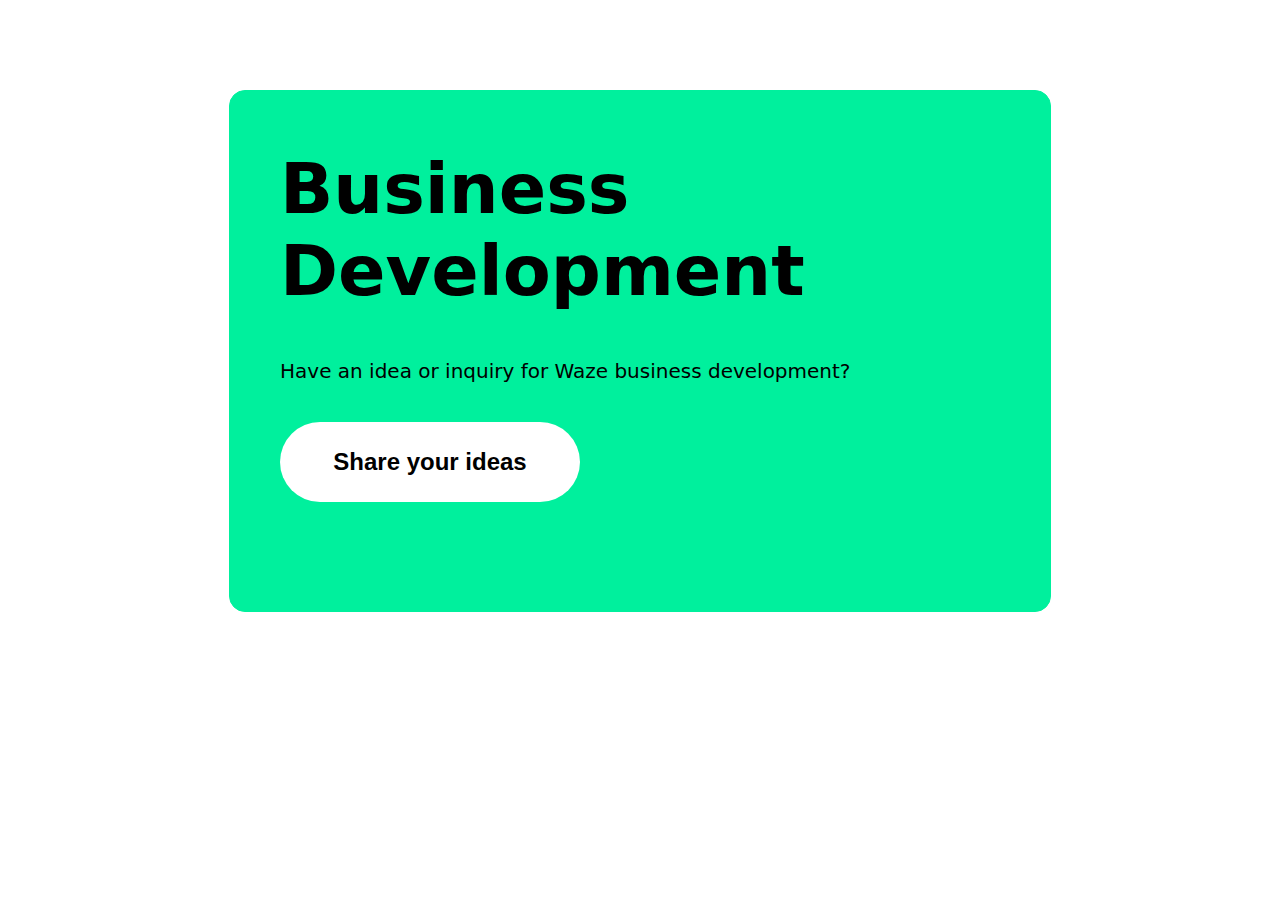
<file: Day1/BusinessDevelopment/index.html>
<!DOCTYPE html>
<html lang="en">
<head>
    <meta charset="UTF-8">
    <meta name="viewport" content="width=device-width, initial-scale=1.0">
    <title>Business Development</title>
    <link rel="stylesheet" href="styles.css">
</head>
<body>
    <div class="box_model">
    <h1 class="title_heading">Business Development</h1>
    <h3 class="title_section">Have an idea or inquiry for Waze business development?</h3>
    <br>
    <div class="left-button">
    <button class="button_css">Share your ideas</button>
</div>
</div>

</body>
</html>
</file>
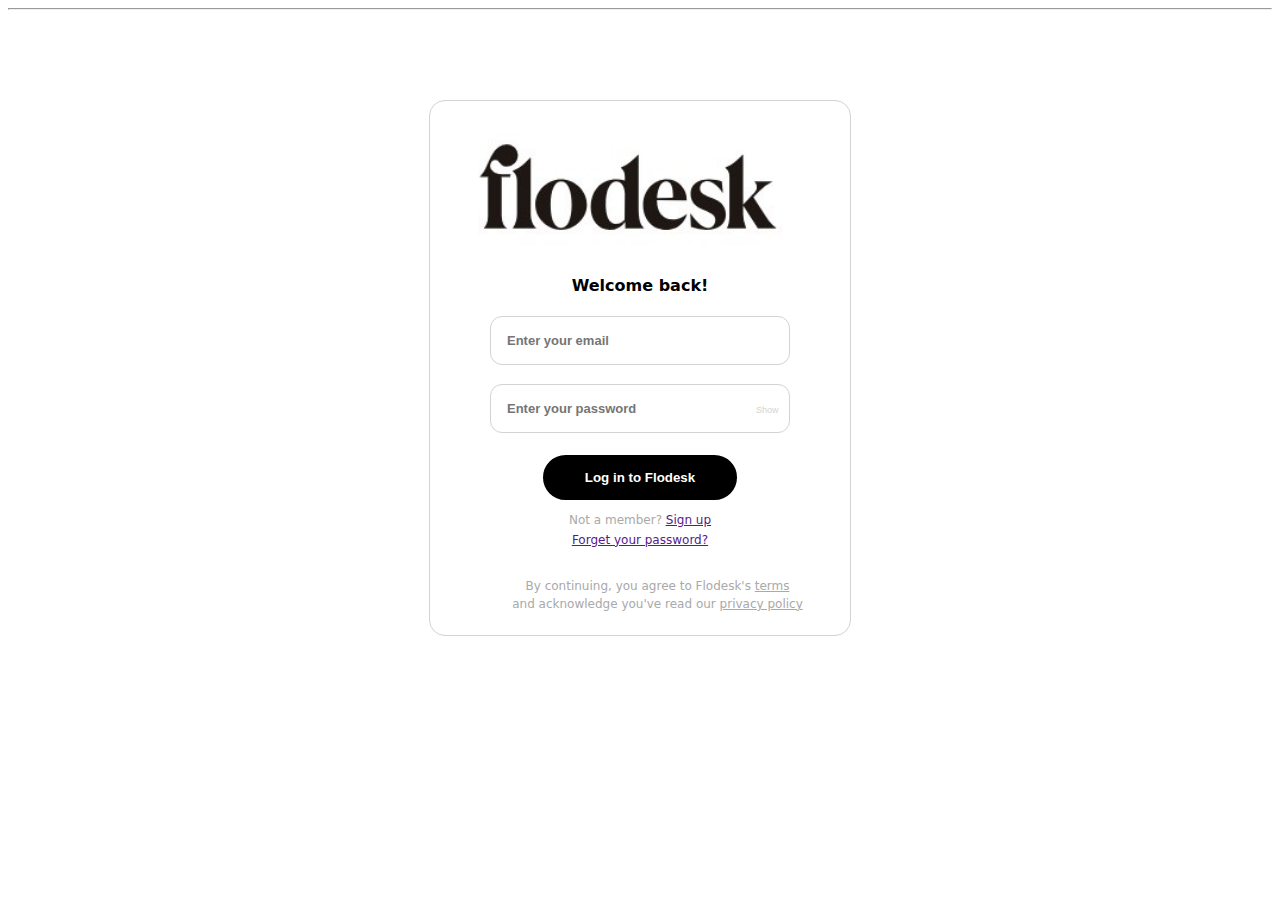
<file: Day1/FloDesk/index.html>
<!DOCTYPE html>
<html lang="en">
<head>
    <meta charset="UTF-8">
    <meta name="viewport" content="width=device-width, initial-scale=1.0">
    <link rel="stylesheet" href="styles.css">
    <title>floDesk</title>
    <hr>
</head>
<body>
    <div class="login">
    <img src="flodesk_image_modified.jpg" class="heading_image">
    <div class="heading">
    
    <h4>Welcome back!</h3>
</div>
<div>
    <input type="text" placeholder="Enter your email" class="login_input">
</div>
<br>
    <div class="password_display">

    <input type="password" placeholder="Enter your password" class="login_input" > 
    <span><button class="show_button">Show</button></span>
    
    <!--<span><button class="show_button">Show</button></span>-->

    </div>
    <br>
    <div >
    <button class="login_button">Log in to Flodesk</button>
    <br>
    <div class="login_registration">
    <p >Not a member? <a href=""><u>Sign up</u></a>
        <br><br>
    <a href=""><u>Forget your password?</u></a>
    <br><br><br>
<p class="Terms_conditions">
    By continuing, you agree to Flodesk's <u>terms</u>  <br>     

and acknowledge you've read our <u>privacy policy</u>
</p>
</p>



    </div>
    </div>
    </div>
  
</body>
</html>
</file>
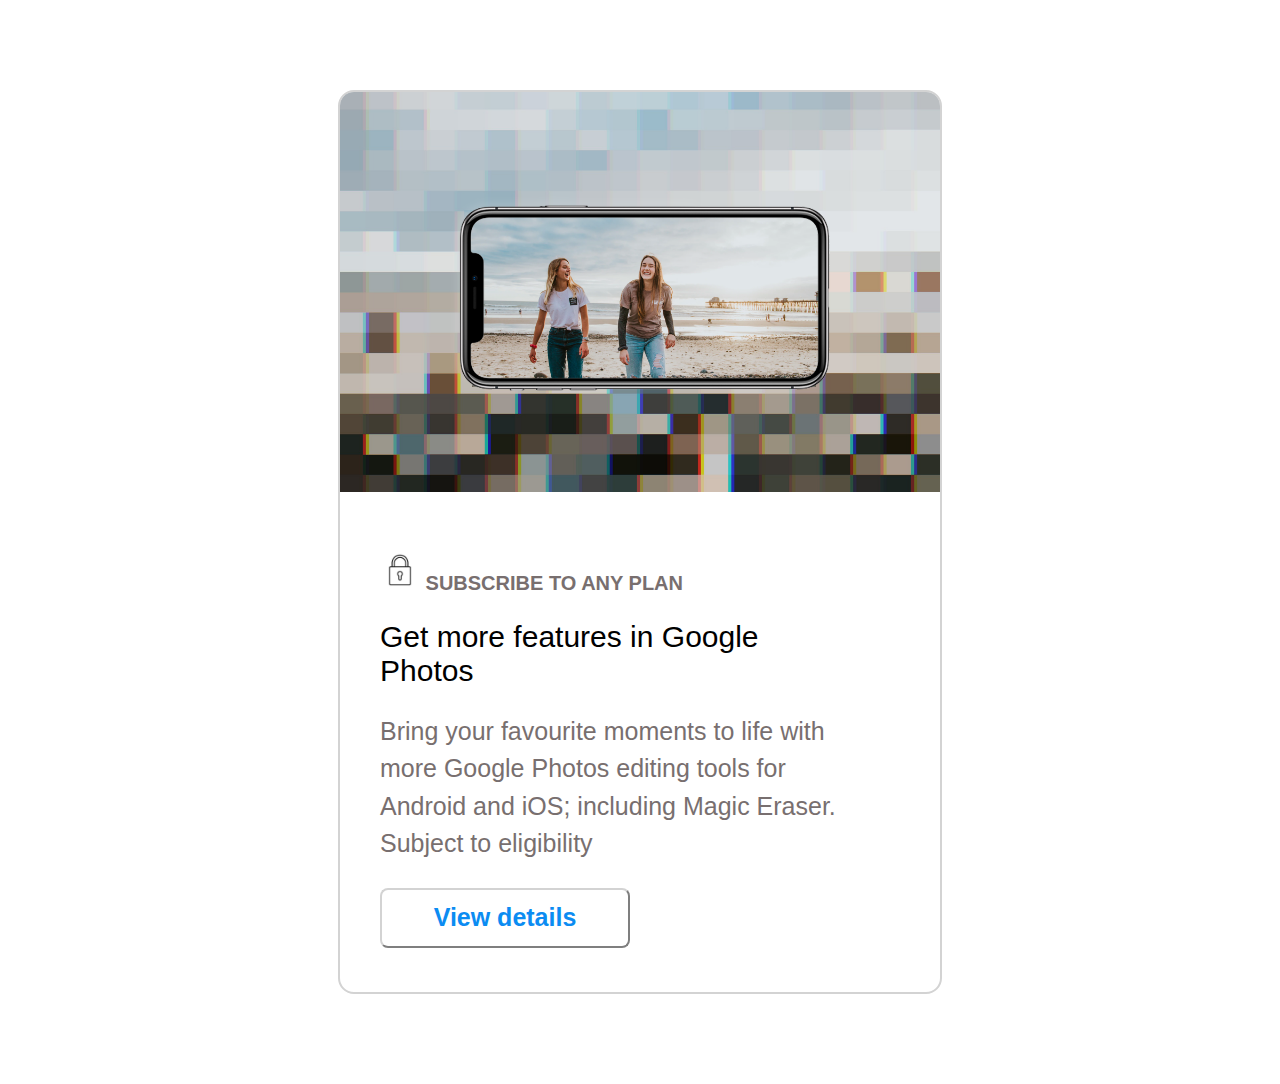
<file: Day1/GooglePhotos/index.html>
<!DOCTYPE html>
<html lang="en">
<head>
    <meta charset="UTF-8">
    <meta name="viewport" content="width=device-width, initial-scale=1.0">
    <title>GooglePhotos</title>
    <link rel="stylesheet" href="styles.css">
</head>
<body>
    <div class="google-photo-box">
        <img src="Phone_image.jpeg" class="header-image">
        <br><br>
        <div class="subscribe">
        <img src="lock_image.jpeg" class="lock-image"><span >
        SUBSCRIBE TO ANY PLAN</span>
    </div>
    <div>
        <h2 class="sub-section"> Get more features in Google Photos</h2>
   
     <p class="last-para"> Bring your favourite moments to life with more Google Photos editing tools for Android and iOS; including Magic Eraser. <br>  Subject to eligibility</p>
     <button class="button-bg">View details</button>
   
</body>
</html>
</file>
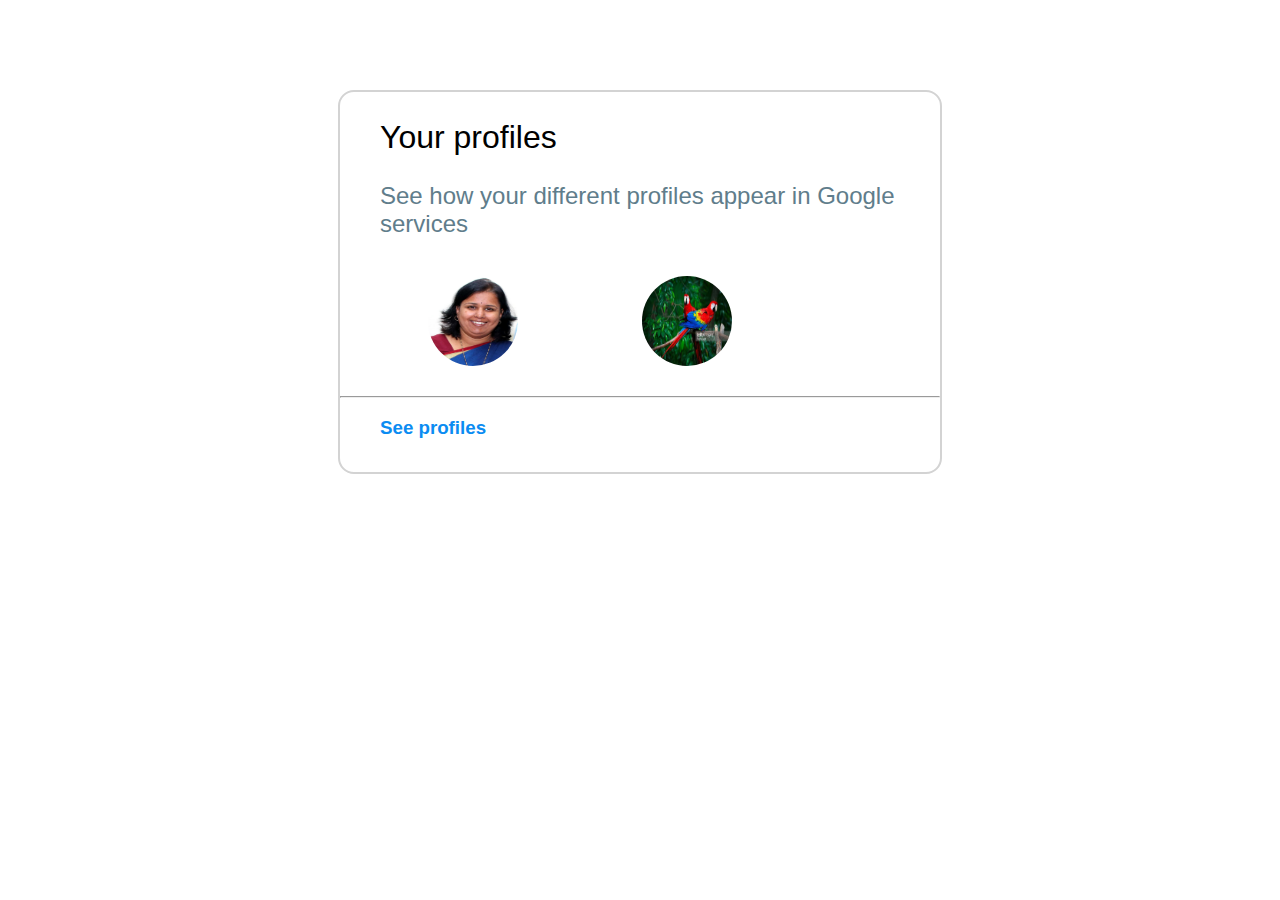
<file: Day1/MyProfile/index.html>
<!DOCTYPE html>
<html lang="en">
<head>
    <meta charset="UTF-8">
    <meta name="viewport" content="width=device-width, initial-scale=1.0">
    <title>My Profile</title>
    <link rel="stylesheet" href="styles.css">
</head>
<body>
    <div class="profile-box">
        <h2 class="profile_heading">Your profiles</h2>
        <h2 class="profile_section">See how your different profiles appear in Google services</h2>
        <br>
     <img src="syk.jpeg" class="profile_photo"> <span>
           <img src="Parrot_image.jpg" class="profile_photo2">
        </span>
        <br><br><hr>

        <h3 class="profile_footer">See profiles</h3>
  
    </div>
    
</body>
</html>
</file>
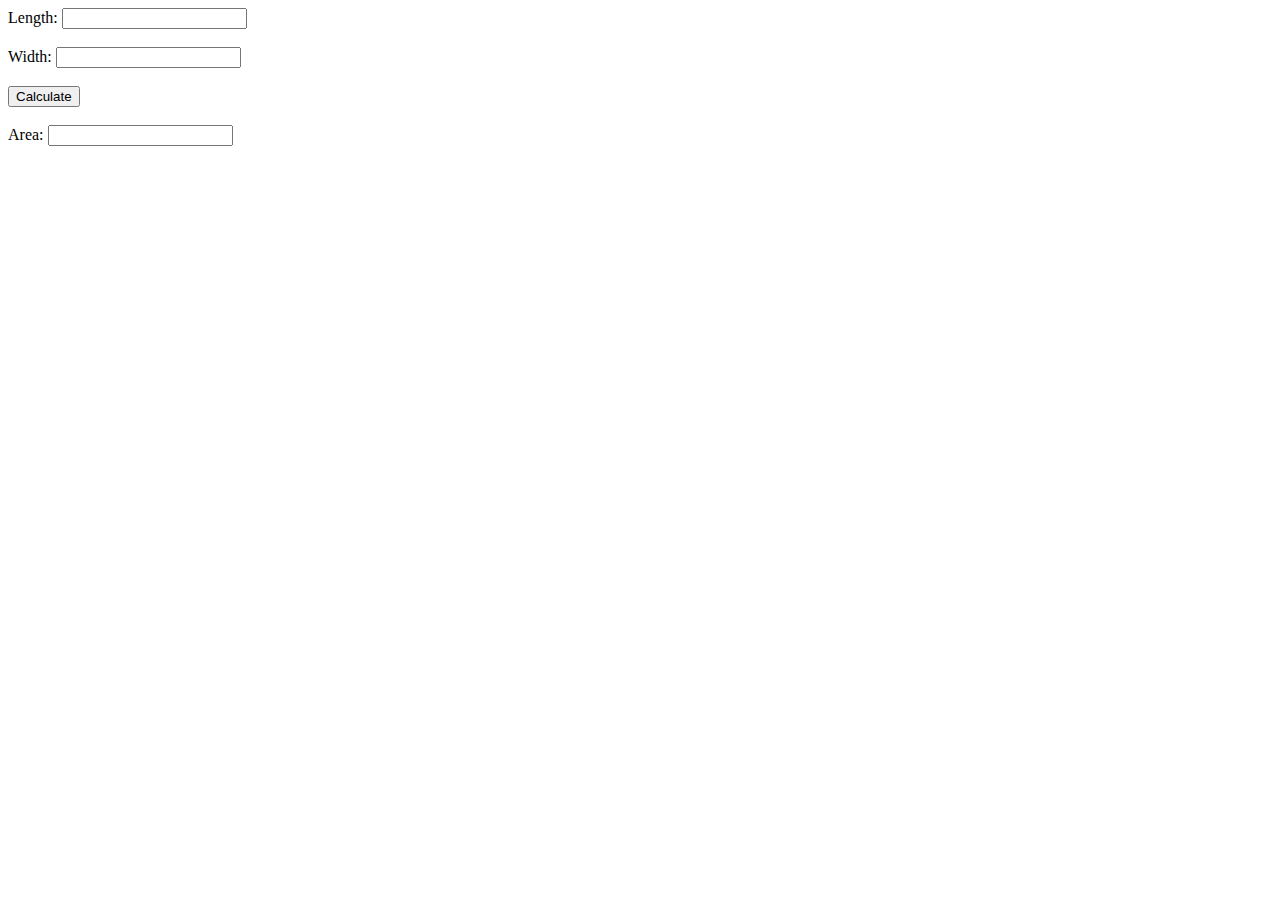
<file: Area/area.html>
<!DOCTYPE html>
<html lang="en">

<head>
    <meta charset="UTF-8">
    <meta name="viewport" content="width=device-width, initial-scale=1.0">
    <title>Calculate Area</title>
</head>

<body>
    <form>
        Length: <input type="text" id="lengthBox"><br> <br>
        Width: <input type="text" id="widthBox"><br><br>
        <input type="button" value="Calculate" onclick="calculate()"><br><br>
        Area: <input type="text" id="areaBox" readonly>
    </form>

    <script src="area.js"></script>
</body>

</html>
</file>
<file: Day1/BusinessDevelopment/styles.css>
.box_model{
    width:800px;
    height:500px;
    background-color: rgb(0, 240, 157);
    border:1px solid rgb(0, 240, 157);
    color:black;
    border-radius: 16px;
    padding: 10px;
    margin: 90px auto;
    
    font-family: system-ui, -apple-system, BlinkMacSystemFont, 'Segoe UI', Roboto, Oxygen, Ubuntu, Cantarell, 'Open Sans', 'Helvetica Neue', sans-serif;
    text-align: center;
    }
    
    .title_heading{
        font-size:70px;
        text-align: left;
        padding-left:40px;
        padding-right:40px;
        padding-bottom: 0px;
    
    }
    
    
    
    .title_section{
        
        font-size:20px;    
        text-align: left;
        padding-top: 0px;
        padding-left:40px;
        font-weight: 500;
        
    }
    
    .button_css{
    border: transparent;
    width: 300px;
    height: 80px;
    font-weight:800;
    font-size:x-large;
    border-radius: 50px;
    background-color: white;
    color: black;
        
     
    
    }
    .left-button{
        
    
    padding-left:40px;
    text-align: left;
    
    
    }
</file>
<file: Day1/FloDesk/styles.css>
.login{
    width:400px;
    border:1px solid lightgray;
    border-radius: 16px;
    padding: 10px;
    margin: 90px auto;
    font-family: system-ui, -apple-system, BlinkMacSystemFont, 'Segoe UI', Roboto, Oxygen, Ubuntu, Cantarell, 'Open Sans', 'Helvetica Neue', sans-serif;
    text-align: center;
}

.heading{
    text-align: center;
    font-family: Sans,Helvetica Neue,Arial,sans-serif;
}

.heading_image{
    border-radius: 14px;
    width:100%;
    height: auto;
}

.login_input{
    border:1px solid lightgray;
    border-radius: 12px;
    /*width: 100%;*/
    padding:16px;
    font-size: small;
    box-sizing: border-box;
    width:300px;
    color: black;
    font-weight: 600;
    
    
}

.password_display{
    box-sizing: border-box;


}

.show_button{
    
    border: transparent;
    background-color: transparent;
    color: lightgray;
    position: absolute;
    /*font-family: system-ui, -apple-system, BlinkMacSystemFont, 'Segoe UI', Roboto, Oxygen, Ubuntu, Cantarell, 'Open Sans', 'Helvetica Neue', sans-serif;
    position: absolute;
    margin-left: 130px;*/
    font-size: xx-small;
    margin-left: -40px;
    margin-top: 20px;
    box-sizing: border-box;
}
.login_button{
    border: solid;
    padding:15px;
    width: 200px;
    font-weight:700;
    border-radius: 26px;
    background-color: black;
    color: white;
}

.login_registration{
    color:darkgrey;
    font-size: 12px;
    line-height: 10px;
    font-family: Sans,Helvetica Neue,Arial,sans-serif;
    
}

.Terms_conditions{
    
    font-size: 12px;
    line-height: 18px;
    text-align: center;
    padding-left: 70px;
    padding-right: 35px;;
    
    
/*input[type="text"] {
    width: 200px;
    height: 20px;
    padding-right: 50px;
}

input[type="submit"] {
    margin-left: -50px;
    height: 25px;
    width: 50px;
    background: blue;
    color: white;
    border: 0;
    -webkit-appearance: none;
}*/

}
</file>
<file: Day1/GooglePhotos/styles.css>
.google-photo-box{
    width:600px;
    height:900px;
    border:2px solid lightgray;
    border-radius: 16px;
    margin: 90px auto;
    font-family: Arial, Helvetica, sans-serif;
    font-weight: bold;
    font-size: 20px;    
}

.header-image{
    border-radius: 14px;
    width:600px;
    height: 400px;
    height: auto;
    border-bottom-left-radius: 0px;
    border-bottom-right-radius: 0px;
}

.lock-image{
    width:40px;
    height: 40px;
    padding-left: 40px;
    padding-right: 0px;
    padding-top: 30px;
    
   
}

.subscribe{
    color:#786f6f;    
    font-weight: 600;
    
   
}

.button-bg{
    color: rgb(11 140 242);
    background-color: white;
    border-color: lightgray;
    margin-left: 40px;
    height: 60px;
    font-weight: 600;
    width: 250px;
    font-size: 25px;
    border-radius: 8px;
}

.sub-section{
    font-size: 30px;
    font-weight: 300;
    padding-left: 40px;
    padding-right: 140px;
    
}

.last-para{
    color: #786f6f;
    font-weight: 500;
    padding-left: 40px;
    padding-right: 100px;
    font-size: 25px;
    line-height: 1.5;
}
</file>
<file: Day1/MyProfile/styles.css>
.profile_heading{
    text-align: left;
    padding-left:40px;
    padding-right:40px;
    padding-bottom: 0px;
    font-weight: 500;
    font-size:xx-large;
}

.profile-box{
    width:600px;
    height:380px;
    border:2px solid lightgray;
    border-radius: 16px;
    margin: 90px auto;
    font-family: Arial, Helvetica, sans-serif;
    text-align: center;
}


.profile_section{
    color:#607D8B;
    text-align: left;
    padding-left:40px;
    padding-right:40px;
    padding-bottom: 0px;
    font-weight: 400;
}

.profile_footer{
    color:rgb(11 140 242);
    text-align: left;
    padding-left:40px;
    padding-right:40px;
    padding-bottom: 0px;
    font-weight: 600;
    text-align: left;
}

.profile_photo{
    border-radius: 50%;
    height: 90px;
    width: 90px;
    
}
.profile_photo2{

    border-radius: 50%;
    height: 90px;
    width: 90px;
    padding-left:120px;
    padding-right:120px;
    
}
</file>
